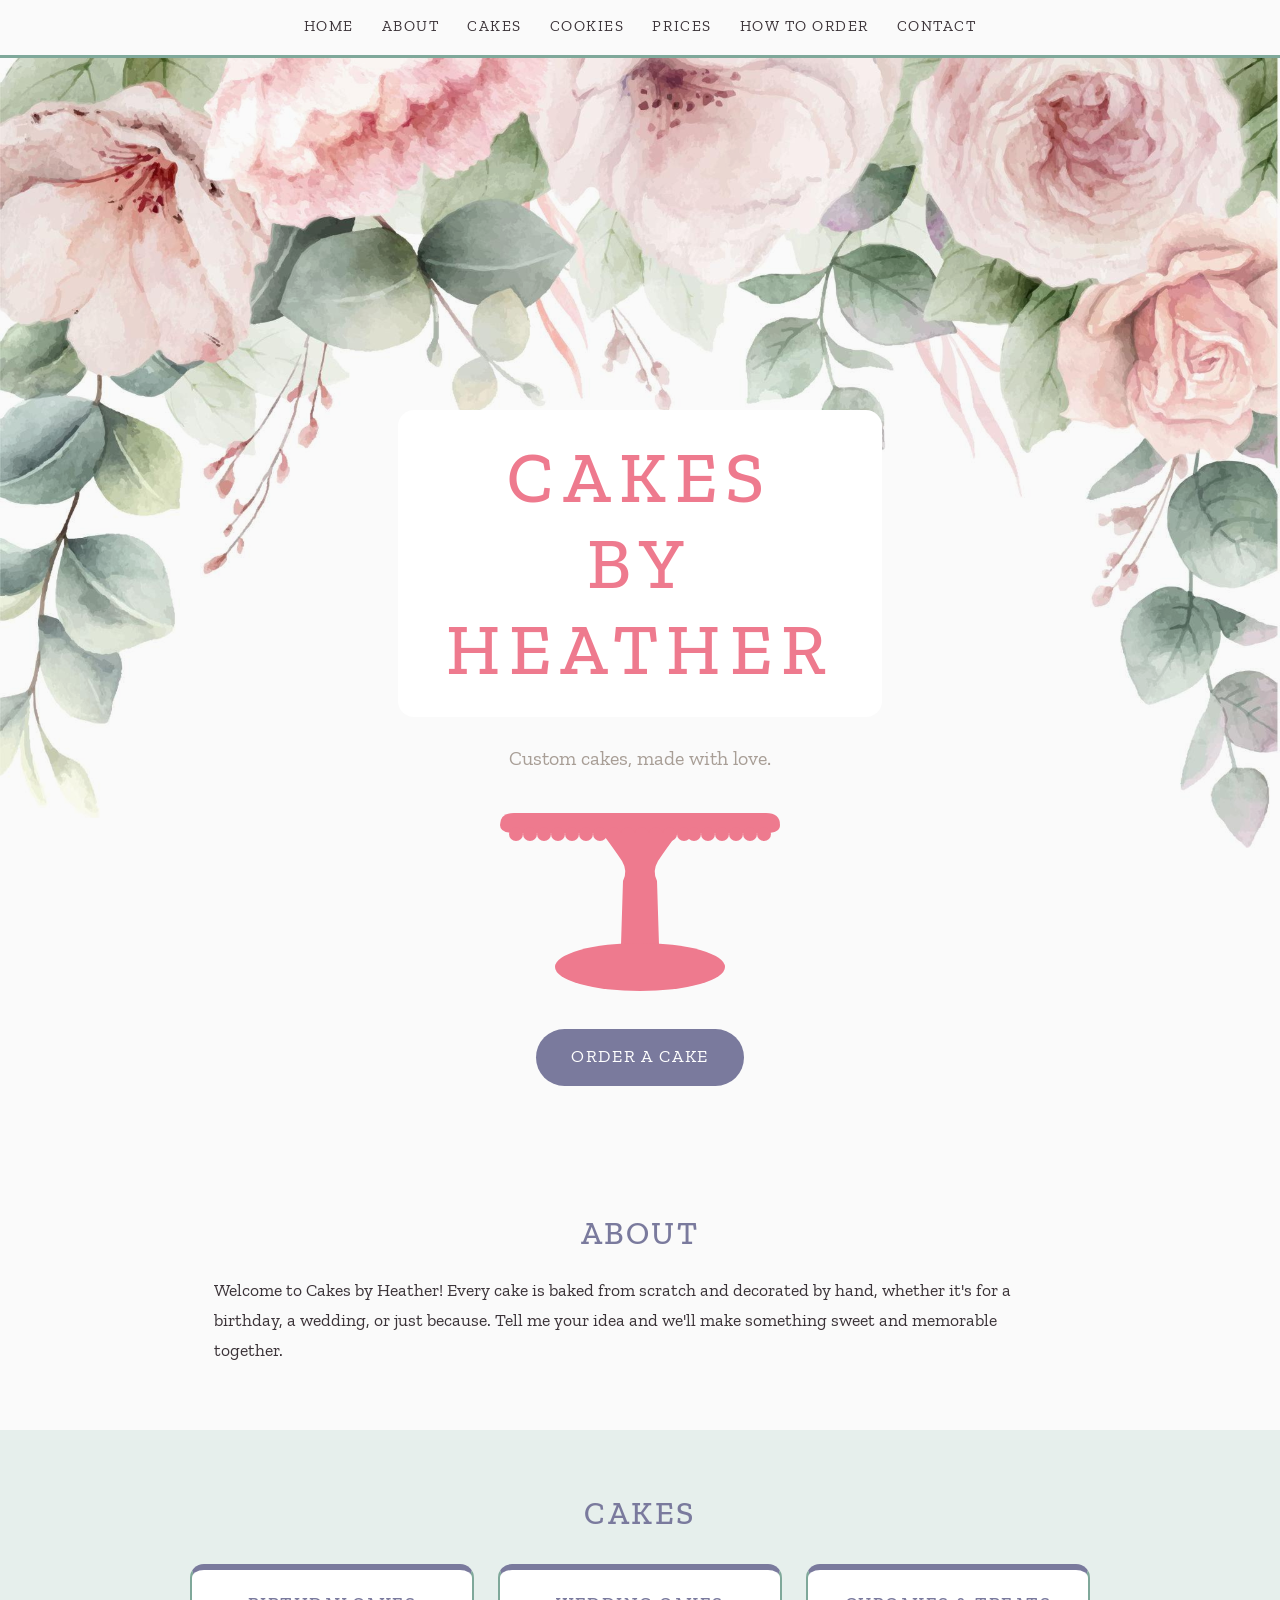
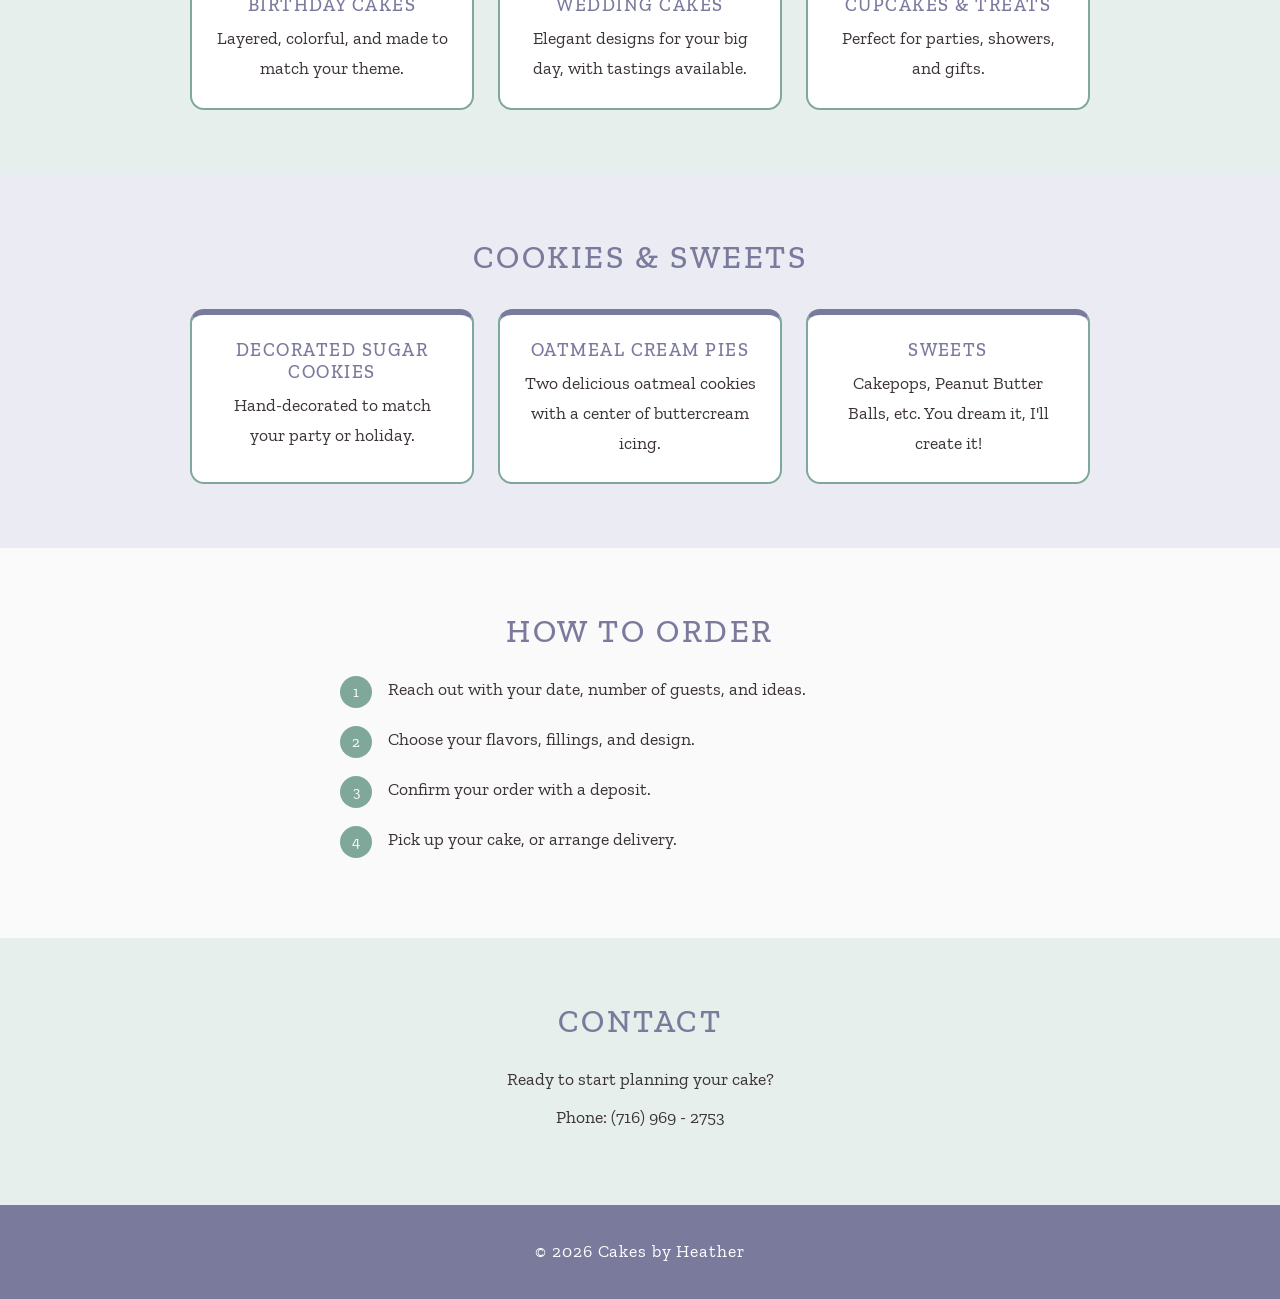
<file: index.html>
<!DOCTYPE html>
<html lang="en">
<head>
  <meta charset="UTF-8">
  <meta name="viewport" content="width=device-width, initial-scale=1.0">
  <title>Cakes by Heather</title>
  <meta name="description" content="Custom cakes made with love. Cakes by Heather.">
  <link rel="preconnect" href="https://fonts.googleapis.com">
  <link rel="preconnect" href="https://fonts.gstatic.com" crossorigin>
  <link href="https://fonts.googleapis.com/css2?family=Zilla+Slab:wght@400;500&display=swap" rel="stylesheet">
  <link rel="stylesheet" href="styles.css">
</head>
<body>

  <nav class="site-nav">
    <a href="#home">Home</a>
    <a href="#about">About</a>
    <a href="#cakes">Cakes</a>
    <a href="#cookies">Cookies</a>
    <a href="prices.html">Prices</a>
    <a href="#order">How to Order</a>
    <a href="#contact">Contact</a>
  </nav>

  <header class="hero" id="home">
    <h1>Cakes<br>by<br>Heather</h1>
    <p class="tagline">Custom cakes, made with love.</p>

    <!-- Simple cake stand, drawn to match the business card -->
    <svg class="cake-stand" viewBox="0 0 300 190" role="img" aria-label="Pink cake stand">
      <!-- plate with scalloped edge -->
      <path d="M10 18 Q10 6 24 6 H276 Q290 6 290 18 Q290 26 276 26 H24 Q10 26 10 18 Z"/>
      <g>
        <circle cx="26" cy="27" r="7"/><circle cx="40" cy="27" r="7"/><circle cx="54" cy="27" r="7"/>
        <circle cx="68" cy="27" r="7"/><circle cx="82" cy="27" r="7"/><circle cx="96" cy="27" r="7"/>
        <circle cx="110" cy="27" r="7"/><circle cx="124" cy="27" r="7"/><circle cx="138" cy="27" r="7"/>
        <circle cx="152" cy="27" r="7"/><circle cx="166" cy="27" r="7"/><circle cx="180" cy="27" r="7"/>
        <circle cx="194" cy="27" r="7"/><circle cx="204" cy="27" r="7"/><circle cx="218" cy="27" r="7"/><circle cx="232" cy="27" r="7"/>
        <circle cx="246" cy="27" r="7"/><circle cx="260" cy="27" r="7"/><circle cx="274" cy="27" r="7"/>
      </g>
      <!-- stem with a gentle bulge -->
      <path d="M112 26 H188 Q176 42 168 54 Q162 64 167 74 L169 138 Q150 146 131 138 L133 74 Q138 64 132 54 Q124 42 112 26 Z"/>
      <!-- base -->
      <ellipse cx="150" cy="160" rx="85" ry="24"/>
    </svg>

    <a class="button" href="#order">Order a Cake</a>
  </header>

  <section id="about">
    <h2>About</h2>
    <p>Welcome to Cakes by Heather! Every cake is baked from scratch and decorated by hand, whether it's for a birthday, a wedding, or just because. Tell me your idea and we'll make something sweet and memorable together.</p>
  </section>

  <section class="band" id="cakes">
    <div class="inner">
      <h2>Cakes</h2>
      <div class="cards">
        <div class="card">
          <h3>Birthday Cakes</h3>
          <p>Layered, colorful, and made to match your theme.</p>
        </div>
        <div class="card">
          <h3>Wedding Cakes</h3>
          <p>Elegant designs for your big day, with tastings available.</p>
        </div>
        <div class="card">
          <h3>Cupcakes &amp; Treats</h3>
          <p>Perfect for parties, showers, and gifts.</p>
        </div>
      </div>
    </div>
  </section>
  
  <section class="band" id="cookies">
    <div class="inner">
      <h2>Cookies &amp; Sweets</h2>
      <div class="cards">
        <div class="card">
          <h3>Decorated Sugar Cookies</h3>
          <p>Hand-decorated to match your party or holiday.</p>
        </div>
        <div class="card">
          <h3>Oatmeal Cream Pies</h3>
          <p>Two delicious oatmeal cookies with a center of buttercream icing.</p>
        </div>
        <div class="card">
          <h3>Sweets</h3>
          <p>Cakepops, Peanut Butter Balls, etc. You dream it, I'll create it!</p>
        </div>
      </div>
    </div>
  </section>

  <section id="order">
    <h2>How to Order</h2>
    <ol class="steps">
      <li>Reach out with your date, number of guests, and ideas.</li>
      <li>Choose your flavors, fillings, and design.</li>
      <li>Confirm your order with a deposit.</li>
      <li>Pick up your cake, or arrange delivery.</li>
    </ol>
  </section>

  <section class="band" id="contact">
    <div class="inner contact">
      <h2>Contact</h2>
      <p>Ready to start planning your cake?</p>
      <p>Phone: (716) 969 - 2753</p>
    </div>
  </section>

  <footer>
    &copy; 2026 Cakes by Heather
  </footer>

</body>
</html>
</file>
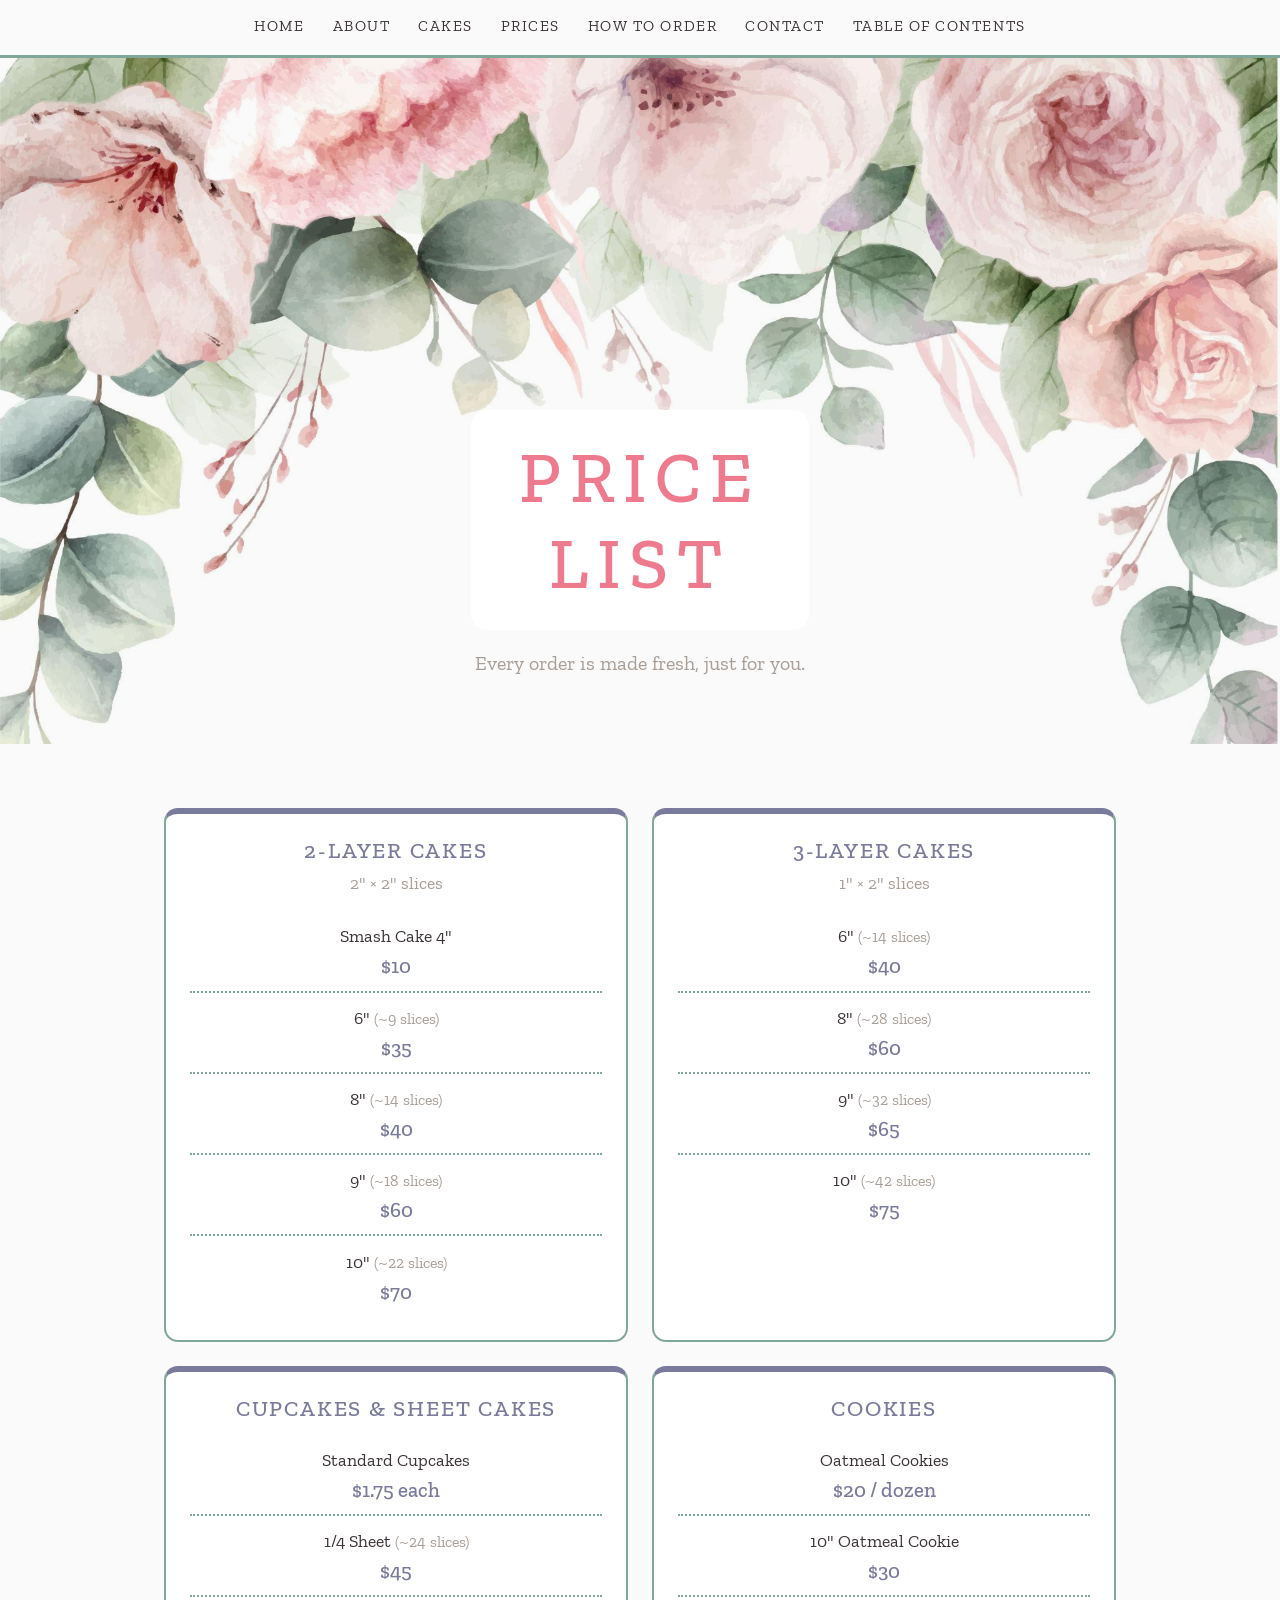
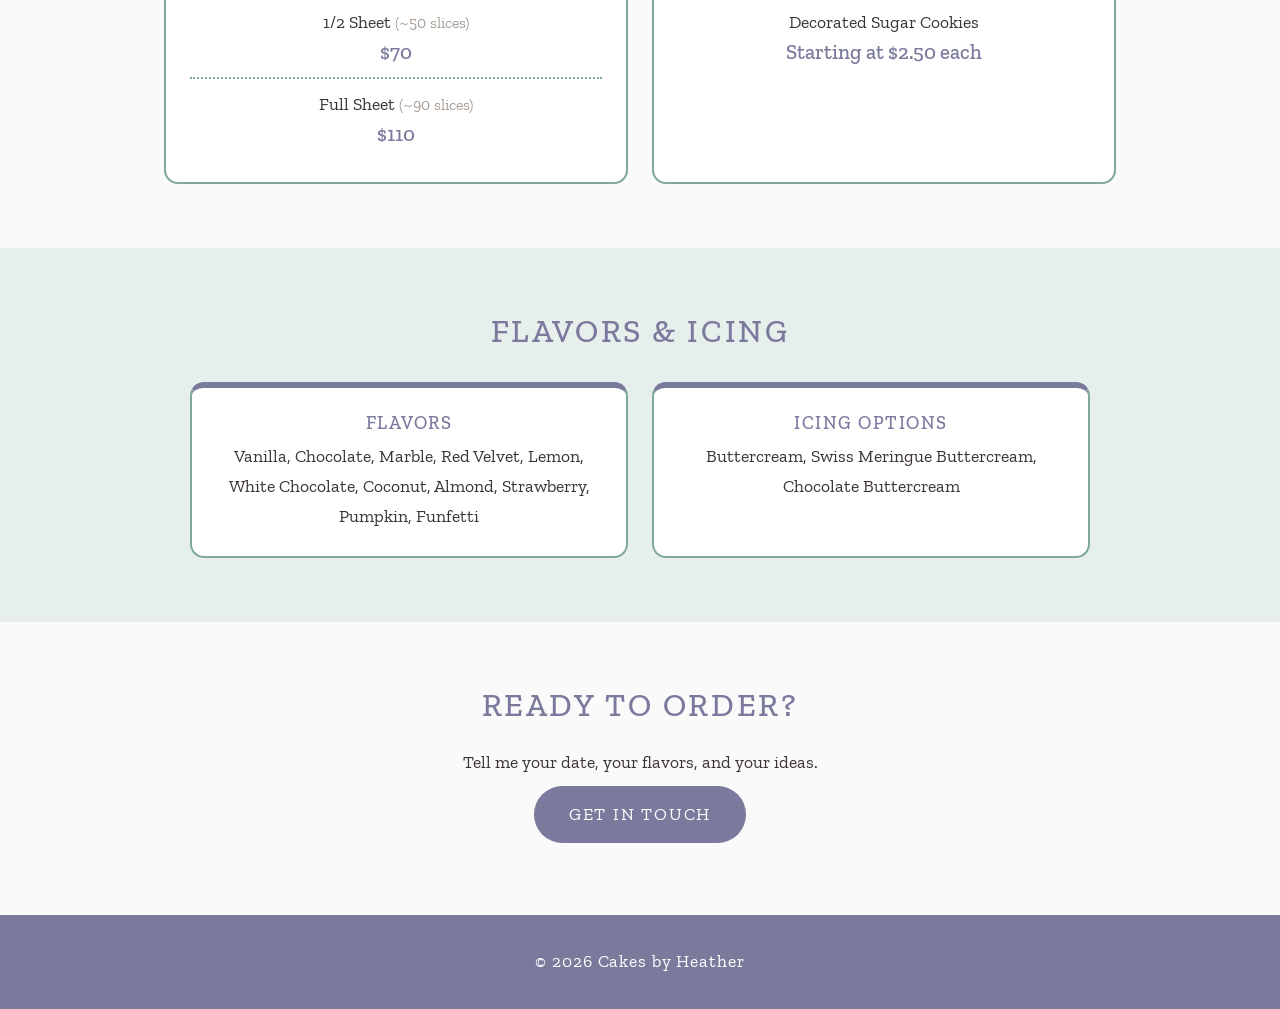
<file: prices.html>
<!DOCTYPE html>
<html lang="en">
<head>
  <meta charset="UTF-8">
  <meta name="viewport" content="width=device-width, initial-scale=1.0">
  <title>Price List | Cakes by Heather</title>
  <meta name="description" content="Price list for cakes, cupcakes, sheet cakes and cookies from Cakes by Heather.">
  <link rel="preconnect" href="https://fonts.googleapis.com">
  <link rel="preconnect" href="https://fonts.gstatic.com" crossorigin>
  <link href="https://fonts.googleapis.com/css2?family=Zilla+Slab:wght@400;500&display=swap" rel="stylesheet">
  <link rel="stylesheet" href="styles.css">
</head>
<body>

  <nav class="site-nav">
    <a href="index.html#home">Home</a>
    <a href="index.html#about">About</a>
    <a href="index.html#cakes">Cakes</a>
    <a href="prices.html">Prices</a>
    <a href="index.html#order">How to Order</a>
    <a href="index.html#contact">Contact</a>
    <a href="toc.html">Table of Contents</a>
  </nav>

  <header class="hero hero-short">
    <h1>Price<br>List</h1>
    <p class="tagline">Every order is made fresh, just for you.</p>
  </header>

  <section class="prices">

    <div class="price-group">
      <h2>2-Layer Cakes</h2>
      <p class="note">2" &times; 2" slices</p>
      <table class="price-table">
        <tbody>
          <tr><th scope="row">Smash Cake 4"</th><td>$10</td></tr>
          <tr><th scope="row">6" <span class="servings">(~9 slices)</span></th><td>$35</td></tr>
          <tr><th scope="row">8" <span class="servings">(~14 slices)</span></th><td>$40</td></tr>
          <tr><th scope="row">9" <span class="servings">(~18 slices)</span></th><td>$60</td></tr>
          <tr><th scope="row">10" <span class="servings">(~22 slices)</span></th><td>$70</td></tr>
        </tbody>
      </table>
    </div>

    <div class="price-group">
      <h2>3-Layer Cakes</h2>
      <p class="note">1" &times; 2" slices</p>
      <table class="price-table">
        <tbody>
          <tr><th scope="row">6" <span class="servings">(~14 slices)</span></th><td>$40</td></tr>
          <tr><th scope="row">8" <span class="servings">(~28 slices)</span></th><td>$60</td></tr>
          <tr><th scope="row">9" <span class="servings">(~32 slices)</span></th><td>$65</td></tr>
          <tr><th scope="row">10" <span class="servings">(~42 slices)</span></th><td>$75</td></tr>
        </tbody>
      </table>
    </div>

    <div class="price-group">
      <h2>Cupcakes &amp; Sheet Cakes</h2>
      <table class="price-table">
        <tbody>
          <tr><th scope="row">Standard Cupcakes</th><td>$1.75 each</td></tr>
          <tr><th scope="row">1/4 Sheet <span class="servings">(~24 slices)</span></th><td>$45</td></tr>
          <tr><th scope="row">1/2 Sheet <span class="servings">(~50 slices)</span></th><td>$70</td></tr>
          <tr><th scope="row">Full Sheet <span class="servings">(~90 slices)</span></th><td>$110</td></tr>
        </tbody>
      </table>
    </div>

    <div class="price-group">
      <h2>Cookies</h2>
      <table class="price-table">
        <tbody>
          <tr><th scope="row">Oatmeal Cookies</th><td>$20 / dozen</td></tr>
          <tr><th scope="row">10" Oatmeal Cookie</th><td>$30</td></tr>
          <tr><th scope="row">Decorated Sugar Cookies</th><td>Starting at $2.50 each</td></tr>
        </tbody>
      </table>
    </div>

  </section>

  <section class="band" id="options">
    <div class="inner">
      <h2>Flavors &amp; Icing</h2>
      <div class="cards two">
        <div class="card">
          <h3>Flavors</h3>
          <p>Vanilla, Chocolate, Marble, Red Velvet, Lemon, White Chocolate, Coconut, Almond, Strawberry, Pumpkin, Funfetti</p>
        </div>
        <div class="card">
          <h3>Icing Options</h3>
          <p>Buttercream, Swiss Meringue Buttercream, Chocolate Buttercream</p>
        </div>
      </div>
    </div>
  </section>

  <section class="contact" id="order-now">
    <h2>Ready to Order?</h2>
    <p>Tell me your date, your flavors, and your ideas.</p>
    <p><a class="button" href="index.html#contact">Get in Touch</a></p>
  </section>

  <footer>
    &copy; 2026 Cakes by Heather
  </footer>

</body>
</html>
</file>
<file: styles.css>
/* Cakes by Heather - shared styles
   Palette pulled from the business card */
:root {
  --coral: #ee7a8e;
  --coral-dark: #e0607a;
  --blush: #f6c1cd;
  --blush-light: #fdeef1;
  --sage: #7fa89a;
  --slate: #7a7a9d;
  --taupe: #a89e96;
  --ink: #3b3338;
  --sage-light: #e6efec;
  --slate-light: #ebebf3;
  --paper: #fafafa;
}

* { box-sizing: border-box; margin: 0; padding: 0; }

html { scroll-behavior: smooth; }

body {
  font-family: "Zilla Slab", Georgia, serif;
  background: var(--paper);
  color: var(--ink);
  line-height: 1.7;
  font-size: 1.1rem;
}

h1, h2, h3 {
  font-weight: 500;
  text-transform: uppercase;
  letter-spacing: 0.08em;
  color: var(--coral);
  line-height: 1.2;
}

h2 { color: var(--slate); }

a { color: var(--slate); }

/* ---------- Navigation ---------- */
.site-nav {
  position: sticky;
  top: 0;
  z-index: 10;
  background: rgba(250, 250, 250, 0.95);
  border-bottom: 3px solid var(--sage);
  display: flex;
  flex-wrap: wrap;
  justify-content: center;
  gap: 0.5rem 1.75rem;
  padding: 0.9rem 1rem;
}

.site-nav a {
  text-decoration: none;
  text-transform: uppercase;
  letter-spacing: 0.1em;
  font-size: 0.95rem;
  color: var(--ink);
}

.site-nav a:hover { color: var(--slate); }

/* ---------- Hero ---------- */
.hero {
  position: relative;
  text-align: center;
  /* extra top space so the text sits inside the flower arch */
  padding: clamp(14rem, 31vw, 22rem) 1.5rem 4rem;
  overflow: hidden;
  background-color: var(--paper);
  background-image: url("images/cakesbyheather.jpg");
  background-repeat: no-repeat;
  background-position: top center;
  background-size: max(100%, 780px) auto;
  /* multiply makes the photo's white background blend into the page color */
  background-blend-mode: multiply;
}

.hero h1 {
  position: relative;
  display: inline-block;
  background: #ffffff;           /* solid white box behind the name */
  padding: 1.5rem 3rem;
  border-radius: 16px;
  font-size: clamp(2.6rem, 8vw, 4.5rem);
  letter-spacing: 0.12em;
  margin-bottom: 1.5rem;
}

.hero .tagline {
  position: relative;
  font-size: 1.25rem;
  color: var(--taupe);
  margin-bottom: 2rem;
}

.cake-stand {
  display: block;
  width: min(300px, 70%);
  margin: 0 auto 2rem;
  fill: var(--coral);
}

.button {
  display: inline-block;
  background: var(--slate);
  color: #fff;
  text-decoration: none;
  text-transform: uppercase;
  letter-spacing: 0.1em;
  padding: 0.85rem 2.2rem;
  border-radius: 999px;
  transition: background 0.2s;
}

.button:hover { background: var(--sage); }

/* ---------- Sections ---------- */
section {
  max-width: 900px;
  margin: 0 auto;
  padding: 4rem 1.5rem;
}

section h2 {
  font-size: 2rem;
  text-align: center;
  margin-bottom: 1.5rem;
}

.band { background: var(--sage-light); max-width: none; }
#cookies { background: var(--slate-light); }
.band > .inner { max-width: 900px; margin: 0 auto; }

.cards {
  display: grid;
  grid-template-columns: repeat(auto-fit, minmax(240px, 1fr));
  gap: 1.5rem;
  margin-top: 2rem;
}

.card {
  background: #fff;
  border: 2px solid var(--sage);
  border-top: 6px solid var(--slate);
  border-radius: 14px;
  padding: 1.5rem;
  text-align: center;
}

.card h3 { font-size: 1.15rem; margin-bottom: 0.5rem; color: var(--slate); }

.steps { list-style: none; counter-reset: step; max-width: 600px; margin: 0 auto; }

.steps li {
  counter-increment: step;
  position: relative;
  padding-left: 3rem;
  margin-bottom: 1.25rem;
}

.steps li::before {
  content: counter(step);
  position: absolute;
  left: 0;
  top: 0.1rem;
  width: 2rem;
  height: 2rem;
  border-radius: 50%;
  background: var(--sage);
  color: #fff;
  text-align: center;
  line-height: 2rem;
  font-size: 0.95rem;
}

.contact { text-align: center; }
.contact p { margin-bottom: 0.5rem; }

/* ---------- Footer ---------- */
footer {
  background: var(--slate);
  color: #fff;
  text-align: center;
  padding: 2rem 1rem;
  letter-spacing: 0.05em;
}

/* ---------- Table of contents page ---------- */
.toc-page { max-width: 600px; margin: 0 auto; padding: 4rem 1.5rem; }
.toc-page h1 { text-align: center; margin-bottom: 2rem; font-size: 2.2rem; }

.toc-list { list-style: none; }

.toc-list li { border-bottom: 2px dotted var(--sage); }

.toc-list a {
  display: block;
  padding: 1rem 0.5rem;
  text-decoration: none;
  color: var(--ink);
  text-transform: uppercase;
  letter-spacing: 0.08em;
}

.toc-list a:hover { color: var(--slate); background: var(--sage-light); }

.toc-list small {
  display: block;
  text-transform: none;
  letter-spacing: 0;
  color: var(--taupe);
}

/* ---------- Price list page ---------- */
.hero-short { padding-bottom: 2rem; }
.hero-short h1 { margin-bottom: 1rem; }

.prices {
  max-width: 1000px;
  display: grid;
  grid-template-columns: repeat(2, 1fr);   /* 2 x 2 blocks */
  gap: 1.5rem;
}

@media (max-width: 700px) {
  .prices { grid-template-columns: 1fr; }  /* stack on phones */
}

.price-group {
  background: #fff;
  border: 2px solid var(--sage);
  border-top: 6px solid var(--slate);
  border-radius: 14px;
  padding: 1.5rem;
}

.price-group h2 { font-size: 1.4rem; margin-bottom: 0.25rem; }

.price-group .note {
  text-align: center;
  color: var(--taupe);
  margin-bottom: 0.5rem;
}

/* Each item is centered: name on one line, price right under it */
.price-table,
.price-table tbody,
.price-table tr,
.price-table th,
.price-table td { display: block; text-align: center; }

.price-table { margin-top: 0.75rem; }

.price-table tr {
  padding: 0.7rem 0;
  border-bottom: 2px dotted var(--sage);
}

.price-table tr:last-child { border-bottom: none; }

.price-table th { font-weight: 400; }

.price-table td {
  font-size: 1.3rem;
  font-weight: 500;
  color: var(--slate);
  line-height: 1.3;
}

.servings { color: var(--taupe); font-size: 0.9em; }

.cards.two { grid-template-columns: repeat(auto-fit, minmax(280px, 1fr)); }
</file>
